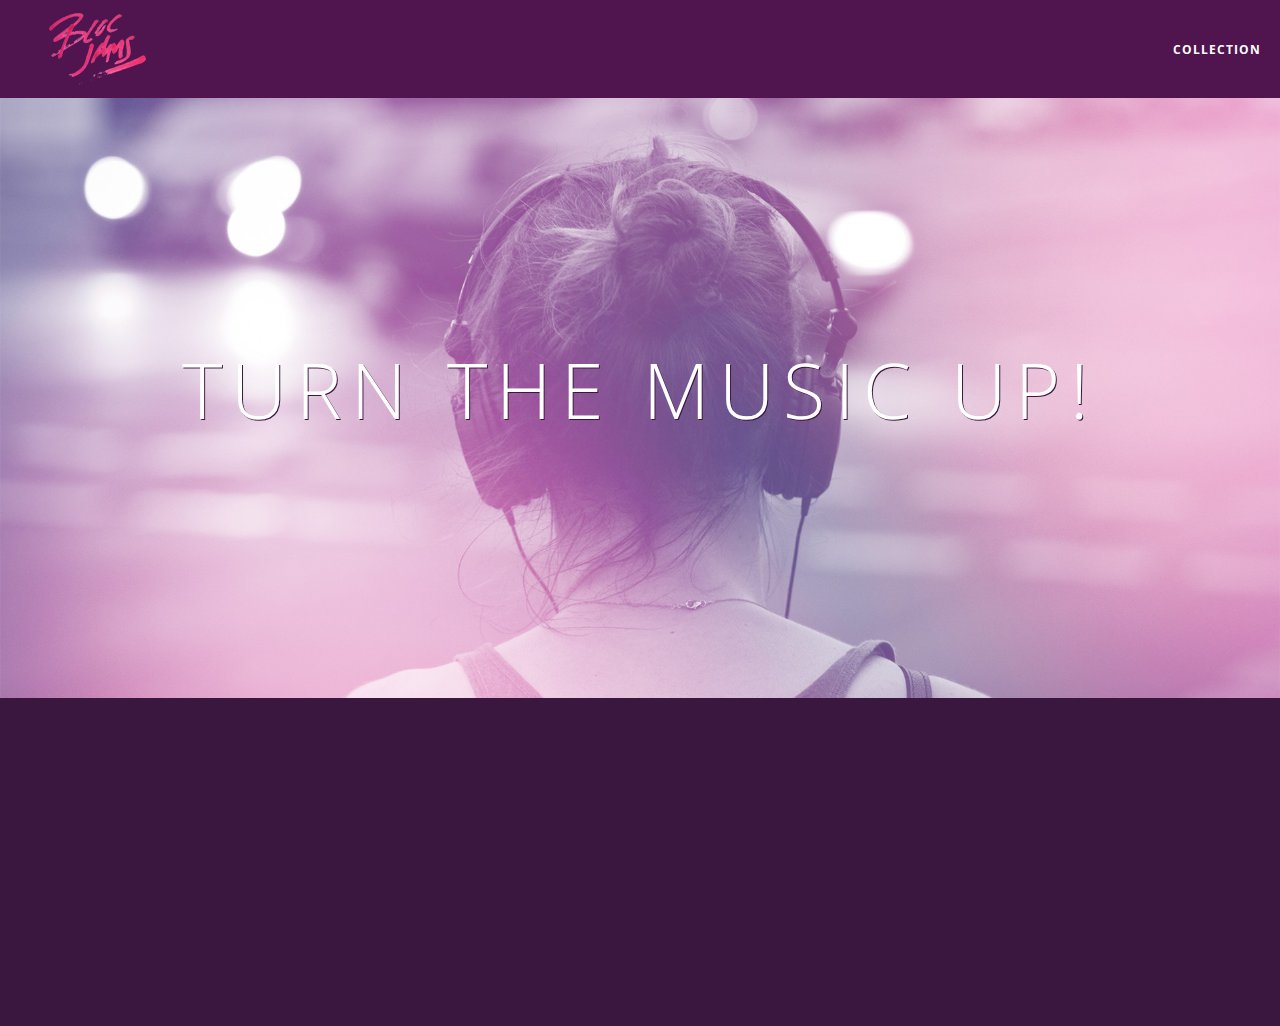
<file: bloc-jams/index.html>
<!DOCTYPE html>
<html>
<head>
  <title>Bloc Jams</title>
  <meta name="viewport" content="width=device-width, initial-scale=1">
    <link rel="stylesheet" type="text/css" href="https://fonts.googleapis.com/css?family=Open+Sans:400,800,600,700,300">
    <link rel="stylesheet" type="text/css" href="https://code.ionicframework.com/ionicons/2.0.1/css/ionicons.min.css">
    <link rel="stylesheet" type="text/css" href="styles/normalize.css">
    <link rel="stylesheet" type="text/css" href="styles/main.css">
    <link rel="stylesheet" type="text/css" href="styles/landing.css">
</head>
<body class="landing">
  <nav class="navbar"> <!-- navigation bar -->
    <a href="index.html" class="logo">
             <img src="assets/images/bloc_jams_logo.png" alt="bloc jams logo">
         </a>
         <div class="links-container">
             <a href="collection.html" class="navbar-link">collection</a>
         </div>
  </nav>
  <section class="hero-content"> <!-- hero content -->
    <h1 class="hero-title">Turn the music up!</h1>
  </section>
         <section class="selling-points container"> <!-- selling points -->
           <div class="point column third">
             <span class="ion-music-note"></span>
              <h5 class="point-title">Choose your music</h5>
              <p class="point-description">The world is full of music; why should you have to listen to music that someone else chose?</p>
            </div>
            <div class="point column third">
                         <span class="ion-radio-waves"></span>
                         <h5 class="point-title">Unlimited, streaming, ad-free</h5>
                         <p class="point-description">No arbitrary limits. No distractions.</p>
                       </div>
                       <div class="point column third">
                                    <span class="ion-iphone"></span>
                                    <h5 class="point-title">Mobile enabled</h5>
                                    <p class="point-description">Listen to your music on the go. This streaming service is available on all mobile platforms.</p>
                                </div>
  </section>
  <script src="https://code.jquery.com/jquery-2.1.3.min.js"></script>
  <script src="scripts/landing.js"></script>
</body>
</html>
</file>
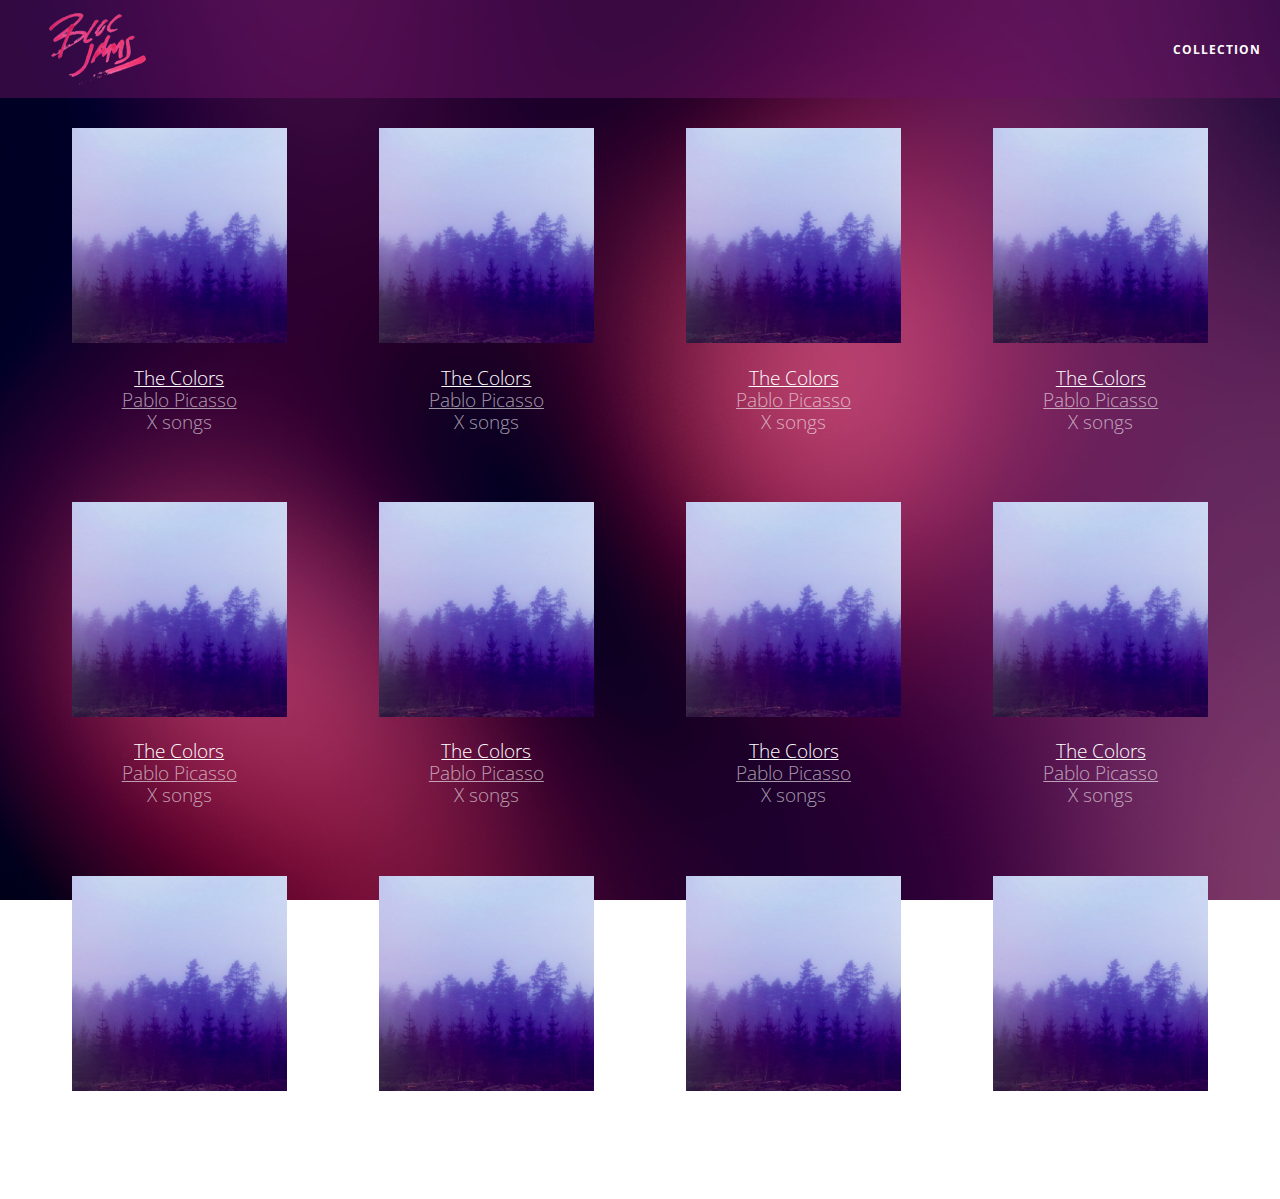
<file: bloc-jams/collection.html>
<!DOCTYPE html>
 <html>
     <head>
         <title>Bloc Jams</title>
         <meta name="viewport" content="width=device-width, initial-scale=1">
         <link rel="stylesheet" type="text/css" href="http://fonts.googleapis.com/css?family=Open+Sans:400,800,600,700,300">
         <link rel="stylesheet" type="text/css" href="http://code.ionicframework.com/ionicons/2.0.1/css/ionicons.min.css">
         <link rel="stylesheet" type="text/css" href="styles/normalize.css">
         <link rel="stylesheet" type="text/css" href="styles/main.css">
         <link rel="stylesheet" type="text/css" href="styles/collection.css">
     </head>
     <body class="collection">
       <nav class="navbar"> <!-- nav bar -->
             <a href="index.html" class="logo">
                 <img src="assets/images/bloc_jams_logo.png" alt="bloc jams logo">
             </a>
             <div class="links-container">
                 <a href="collection.html" class="navbar-link">collection</a>
             </div>
         </nav>
         <section class="album-covers container clearfix">

     </section>
     <script src="https://code.jquery.com/jquery-2.1.3.min.js"></script>
     <script src="scripts/collection.js"></script>
     </body>
 </html>
</file>
<file: bloc-jams/styles/main.css>
*, *::before, *::after {
     -moz-box-sizing: border-box;
     -webkit-box-sizing: border-box;
     box-sizing: border-box;
 }

html {
     height: 100%; /* makes sure our HTML takes up 100% of the browser window */
     font-size: 100%;
 }

 body {
     font-family: 'Open Sans'; /* sets our font to the "Open Sans" typeface */
     color: white;             /* sets the text color to white */
     min-height: 100%;         /* says the height of the body must be, at minimum, 100% of the window */
 }

 .navbar {
     position: relative;
     padding: 0.5rem;
     background-color: rgba(101,18,95,0.5);
     z-index: 1;
 }

 .navbar .logo {
     position: relative; /* positioning will be explained in a resource */
     left: 2rem;
     cursor: pointer;
 }

 .navbar .links-container {
     display: table;
     position: absolute;
     top: 0;
     right: 0;
     height: 100px;
     color: white;
 }

 .links-container .navbar-link {
     display: table-cell;
     position: relative;
     height: 100%;
     padding-left: 1rem;
     padding-right: 1rem;
     /* #3 */
     vertical-align: middle;
     color: white;
     font-size: 0.625rem;
     letter-spacing: 0.05rem;
     font-weight: 700;
     text-transform: uppercase;
     /* #4 */
     text-decoration: none;
     cursor: pointer;
 }

   /* #5 */
 .links-container .navbar-link:hover {
     color: rgb(233,50,117);
 }

 .container {
     margin: 0 auto;
     max-width: 64rem;
 }

 .container.narrow {
     max-width: 56rem;
 }

 /* Medium and small screens (640px) */
 @media (min-width: 640px) {
   html { font-size: 112%; }
   .column {
         float: left;
         padding-left: 1rem;
         padding-right: 1rem;
     }
     .column.full { width: 100%; }
     .column.two-thirds { width: 66.7%; }
     .column.half { width: 50%; }
     .column.third { width: 33.3%; }
     .column.fourth { width: 25%; }
     .column.flow-opposite { float: right; }
 }

 /* Large screens (1024px) */
 @media (min-width: 1024px) {
   html { font-size: 120%; }
 }
</file>
<file: bloc-jams/styles/landing.css>
body.landing {
     background-color: rgb(58,23,63);
 }

 .hero-content {
     position: relative;
     min-height: 600px;
     background-image: url(../assets/images/bloc_jams_bg.jpg);
     background-repeat: no-repeat;
     background-position: center center;
     background-size: cover;
 }

 .hero-content .hero-title {
     position: absolute;
     top: 40%;
     -webkit-transform: translateY(-50%);
     -moz-transform: translateY(-50%);
     transform: translateY(-50%);
     width: 100%;
     text-align: center;
     font-size: 4rem;
     font-weight: 300;
     text-transform: uppercase;
     letter-spacing: 0.5rem;
     text-shadow: 1px 1px 0px rgb(58,23,63);
 }

 .selling-points {
     position: relative;
 }

 .point {
     position: relative;
     padding: 2rem;
     text-align: center;
     opacity: 0;
     -webkit-transform: scaleX(0.9) translateY(3rem);
     -moz-transform: scaleX(0.9) translateY(3rem);
     transform: scaleX(0.9) translateY(3rem);
     -webkit-transition: all 0.75s ease-in-out;
     -moz-transition: all 0.75s ease-in-out;
     transition: all 0.75s ease-in-out;
     -webkit-transition-delay: 0.5s;
     -moz-transition-delay: 0.5s;
     transition-delay: 0.5s;
 }

 .point .point-title {
     font-size: 1.25rem;
 }

 .ion-music-note,
 .ion-radio-waves,
 .ion-iphone {
     color: rgb(233,50,117);
     font-size: 5rem;
}
</file>
<file: bloc-jams/styles/collection.css>
body.collection {
     background-image: url(../assets/images/blurred_backgrounds/blur_bg_2.jpg);
     background-repeat: no-repeat;
     background-attachment: fixed;
     background-position: center center;
     background-size: cover;
 }

 .album-covers {
     position: relative;
 }

 .collection-album-container {
     position: relative;
     margin-top: 30px;
     margin-bottom: 20px;
     text-align: center;
 }

 .collection-album-container .caption {
     margin-top: 10px;
 }

 .collection-album-container .caption p {
     font-size: 1rem;
     font-weight: 300;
     color: rgba(255, 255, 255, 0.6);
 }

 .collection-album-container .caption p a {
     color: rgba(255, 255, 255, 0.6);
 }

 .collection-album-container .caption p a.album-name {
     color: white;
 }

 .collection-album-container img {
     width: 80%;
 }
</file>
